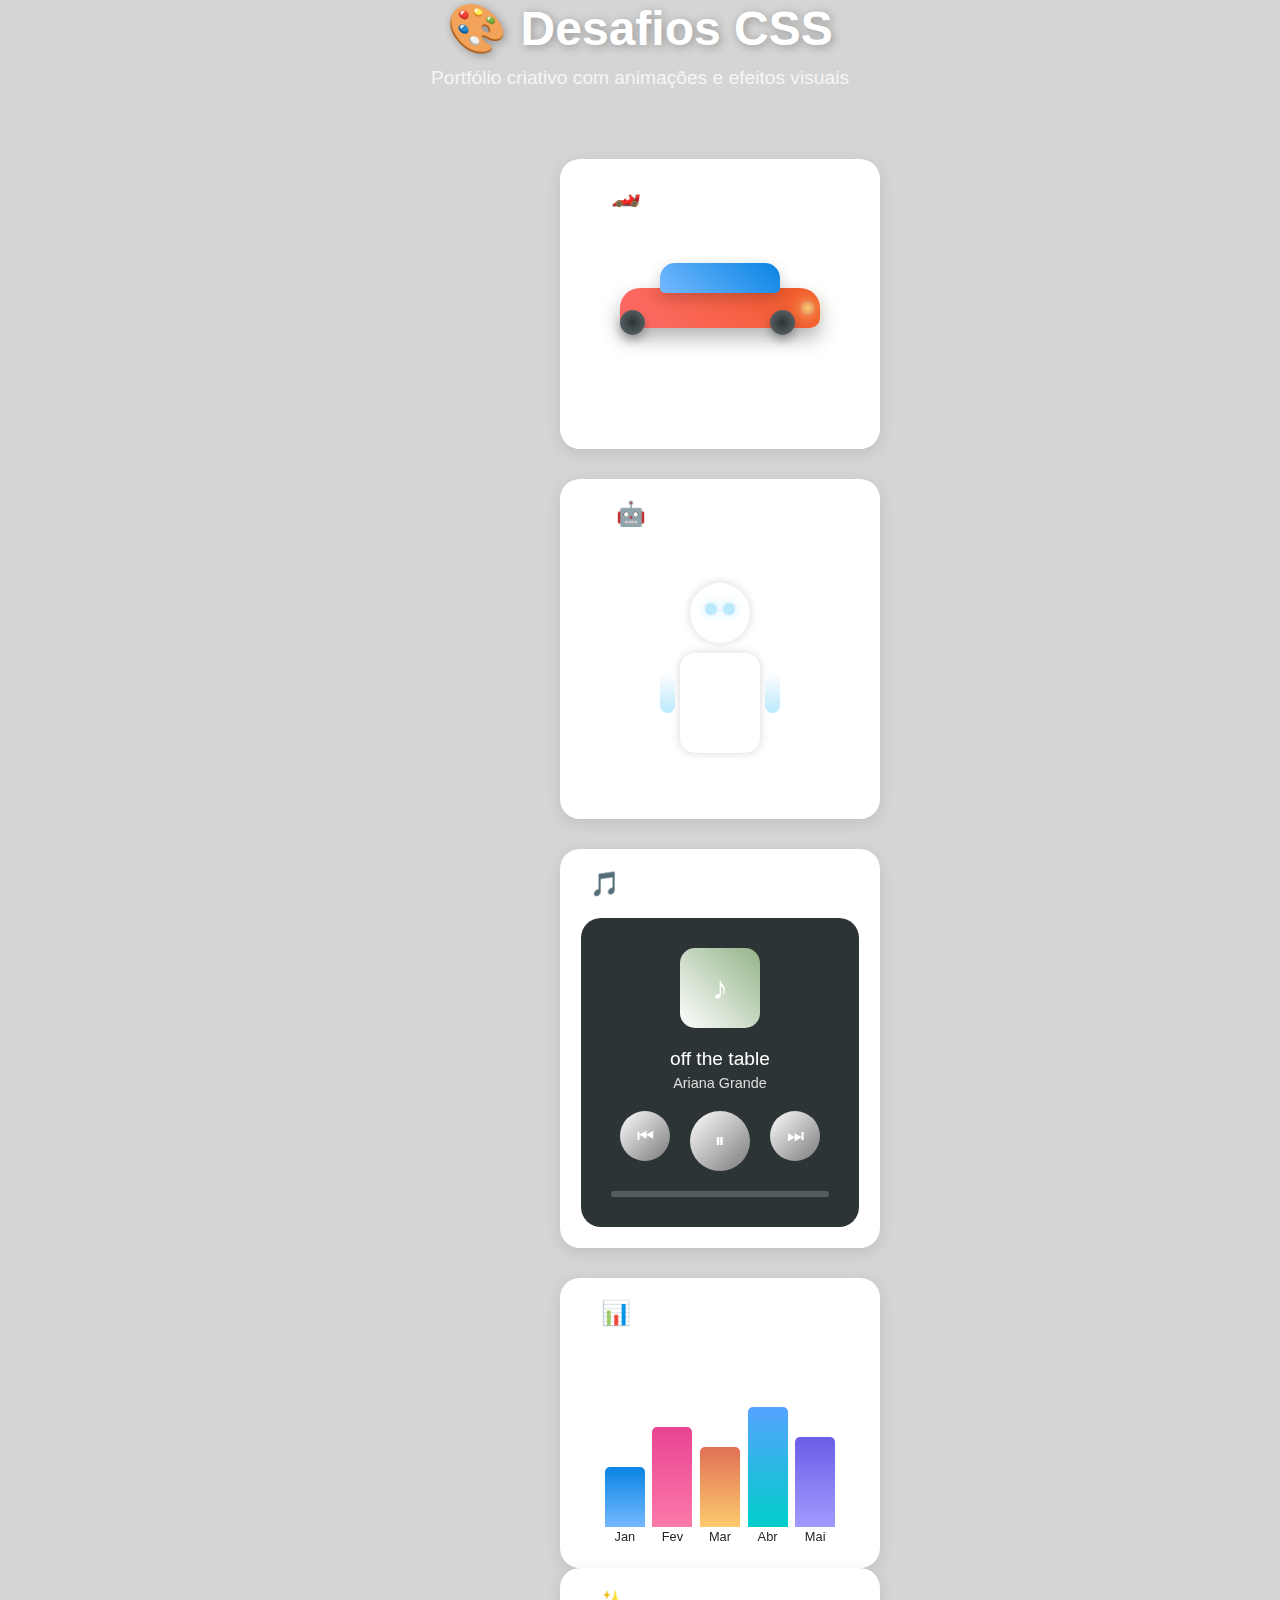
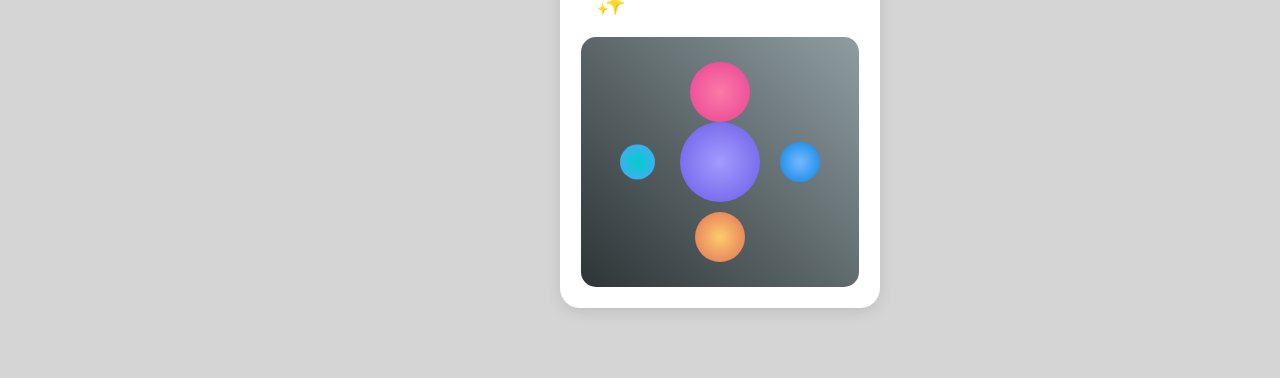
<file: index.html>
<!DOCTYPE html>
<html lang="pt-BR">

<head>
    <meta charset="UTF-8">
    <meta name="viewport" content="width=device-width, initial-scale=1.0">
    <link rel="stylesheet" href="styles.css">
    <title>Desafios CSS - Portfolio Criativo</title>
</head>

<body>
    <div class="container">
        <div class="header">
            <h1>🎨 Desafios CSS</h1>
            <p>Portfólio criativo com animações e efeitos visuais</p>
        </div>
        <div class="container2">
            <div class="challenges-grid">
                <!-- Desafio 1: Carro Esportivo -->
                <div class="challenge-card">
                    <h3 class="challenge-title">🏎️ Carro Esportivo</h3>
                    <div class="car-container">
                        <div class="car">
                            <div class="car-body">
                                <div class="car-top"></div>
                                <div class="headlight"></div>
                            </div>
                            <div class="wheel"></div>
                            <div class="wheel"></div>
                        </div>
                    </div>
                </div>

                <!-- Desafio 2: Robô Futurista -->
                <div class="challenge-card">
                    <h3 class="challenge-title">🤖 Robô Futurista</h3>
                    <div class="robot-container">
                        <div class="robot">
                            <div class="robot-head">
                                <div class="robot-eye"></div>
                                <div class="robot-eye"></div>
                            </div>
                            <div class="robot-body">
                                <div class="robot-arm"></div>
                                <div class="robot-arm"></div>
                            </div>
                        </div>
                    </div>
                </div>

                <!-- Desafio 3: Interface de Música -->
                <div class="challenge-card">
                    <h3 class="challenge-title">🎵 Interface de Música</h3>
                    <div class="music-interface">
                        <div class="album-art">♪</div>
                        <div class="song-info">
                            <div class="song-title">off the table</div>
                            <div class="artist">Ariana Grande</div>
                        </div>
                        <div class="controls">
                            <button class="control-btn">⏮</button>
                            <button class="control-btn">⏸</button>
                            <button class="control-btn">⏭</button>
                        </div>
                        <div class="progress-bar">
                            <div class="progress"></div>
                        </div>
                    </div>
                </div>

                <!-- Desafio 4: Gráfico de Barras -->
                <div class="second-row">
                    <div class="challenge-card">
                        <h3 class="challenge-title">📊 Gráfico de Barras</h3>
                        <div class="chart-container">
                            <div class="bar">
                                <div class="bar-label">Jan</div>
                            </div>
                            <div class="bar">
                                <div class="bar-label">Fev</div>
                            </div>
                            <div class="bar">
                                <div class="bar-label">Mar</div>
                            </div>
                            <div class="bar">
                                <div class="bar-label">Abr</div>
                            </div>
                            <div class="bar">
                                <div class="bar-label">Mai</div>
                            </div>
                        </div>
                    </div>

                    <!-- Desafio 5: Padrão Decorativo -->
                    <div class="challenge-card">
                        <h3 class="challenge-title">✨ Padrão Decorativo</h3>
                        <div class="pattern-container">
                            <div class="pattern">
                                <div class="pattern-element"></div>
                                <div class="pattern-element"></div>
                                <div class="pattern-element"></div>
                                <div class="pattern-element"></div>
                                <div class="center-element"></div>
                            </div>
                        </div>
                    </div>
                </div>
            </div>
        </div>
    </div>
</body>

</html>
</file>
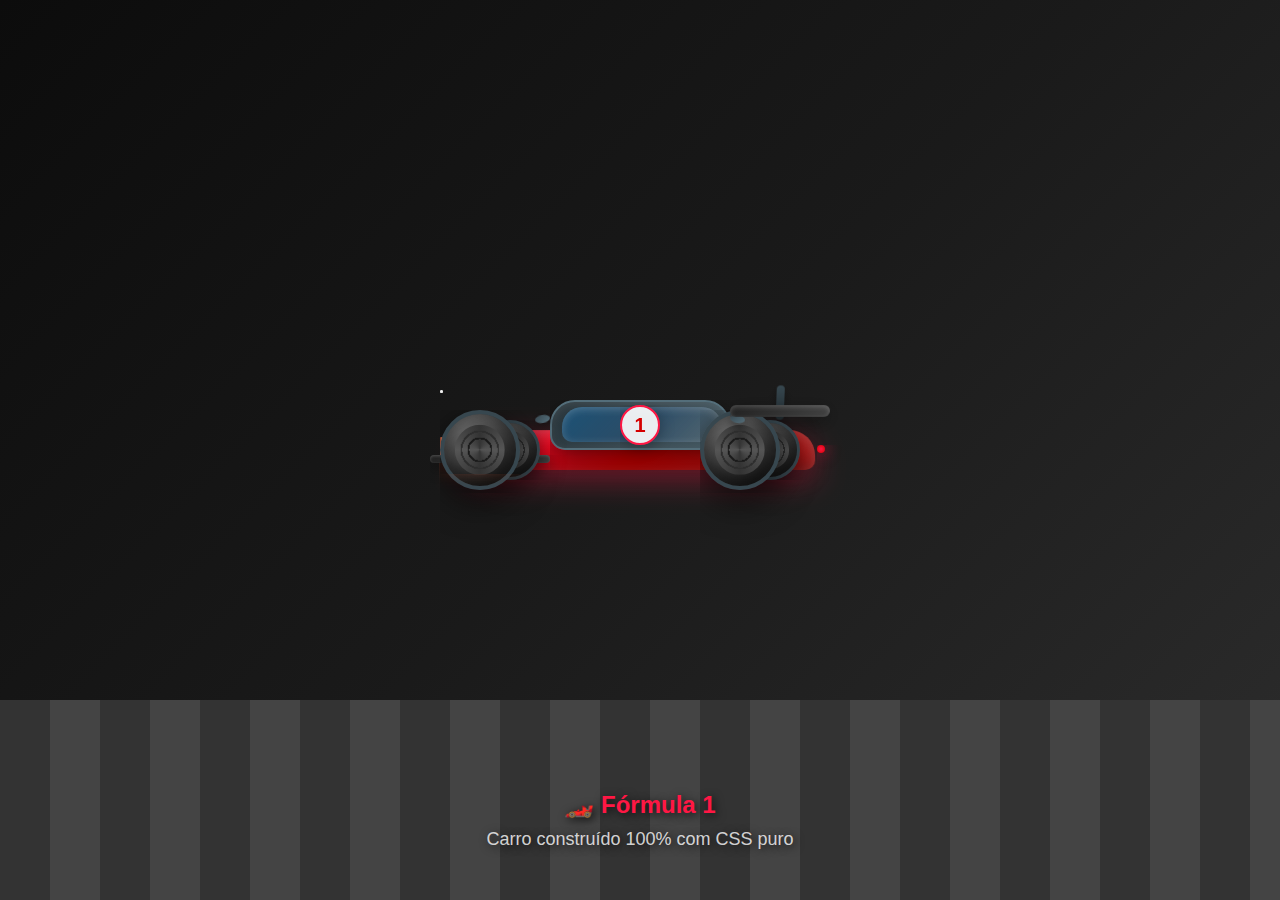
<file: carro.html>
<!DOCTYPE html>
<html lang="pt-BR">
<head>
    <meta charset="UTF-8">
    <meta name="viewport" content="width=device-width, initial-scale=1.0">
    <title>Fórmula 1 - CSS Puro</title>
    <style>
        * {
            margin: 0;
            padding: 0;
            box-sizing: border-box;
        }

        body {
            background: linear-gradient(135deg, #0c0c0c 0%, #1a1a1a 50%, #2d2d2d 100%);
            min-height: 100vh;
            display: flex;
            justify-content: center;
            align-items: center;
            font-family: 'Arial', sans-serif;
            overflow: hidden;
        }

        /* Efeito de pista de corrida */
        body::before {
            content: '';
            position: absolute;
            bottom: 0;
            left: 0;
            right: 0;
            height: 200px;
            background: 
                repeating-linear-gradient(
                    90deg,
                    #333 0px,
                    #333 50px,
                    #444 50px,
                    #444 100px
                ),
                linear-gradient(180deg, transparent 0%, #222 50%, #111 100%);
            animation: trackMove 2s linear infinite;
        }

        @keyframes trackMove {
            0% { background-position: 0px 0px, 0px 0px; }
            100% { background-position: -100px 0px, 0px 0px; }
        }

        .f1-container {
            perspective: 1000px;
            transform-style: preserve-3d;
        }

        .f1-car {
            width: 400px;
            height: 120px;
            position: relative;
            transform-style: preserve-3d;
            animation: carHover 4s ease-in-out infinite;
        }

        /* Corpo principal do carro */
        .car-chassis {
            width: 350px;
            height: 40px;
            background: linear-gradient(135deg, #ff1744 0%, #d50000 50%, #b71c1c 100%);
            border-radius: 25px 25px 10px 10px;
            position: absolute;
            top: 40px;
            left: 25px;
            box-shadow: 
                0 10px 30px rgba(255, 23, 68, 0.4),
                inset 0 5px 15px rgba(255, 255, 255, 0.2),
                inset 0 -5px 15px rgba(0, 0, 0, 0.3);
            transform: rotateX(5deg);
        }

        /* Cockpit/Cabine do piloto */
        .cockpit {
            width: 180px;
            height: 50px;
            background: 
                linear-gradient(135deg, #263238 0%, #37474f 50%, #455a64 100%);
            border-radius: 25px 25px 15px 15px;
            position: absolute;
            top: 10px;
            left: 110px;
            box-shadow: 
                0 8px 25px rgba(0, 0, 0, 0.6),
                inset 0 3px 10px rgba(255, 255, 255, 0.1);
            border: 2px solid #546e7a;
        }

        /* Vidro do cockpit */
        .cockpit::before {
            content: '';
            width: 160px;
            height: 35px;
            background: linear-gradient(135deg, 
                rgba(0, 150, 255, 0.3) 0%, 
                rgba(0, 100, 200, 0.2) 50%, 
                rgba(255, 255, 255, 0.1) 100%);
            border-radius: 20px 20px 10px 10px;
            position: absolute;
            top: 5px;
            left: 10px;
            backdrop-filter: blur(2px);
            box-shadow: inset 0 2px 8px rgba(255, 255, 255, 0.2);
        }

        /* Bico/Nariz do carro */
        .nose {
            width: 80px;
            height: 25px;
            background: linear-gradient(135deg, #ff5722 0%, #d84315 100%);
            border-radius: 0 50px 50px 0;
            position: absolute;
            top: 47px;
            left: 0;
            box-shadow: 
                0 5px 20px rgba(255, 87, 34, 0.4),
                inset 0 2px 8px rgba(255, 255, 255, 0.3);
            transform: rotateX(10deg);
        }

        /* Asa dianteira */
        .front-wing {
            width: 120px;
            height: 8px;
            background: linear-gradient(135deg, #212121 0%, #424242 100%);
            border-radius: 5px;
            position: absolute;
            top: 65px;
            left: -10px;
            box-shadow: 
                0 3px 15px rgba(0, 0, 0, 0.5),
                inset 0 1px 3px rgba(255, 255, 255, 0.2);
        }

        .front-wing::before,
        .front-wing::after {
            content: '';
            width: 30px;
            height: 6px;
            background: linear-gradient(135deg, #37474f 0%, #546e7a 100%);
            border-radius: 3px;
            position: absolute;
            top: -10px;
            box-shadow: 0 2px 8px rgba(0, 0, 0, 0.4);
        }

        .front-wing::before { left: 20px; }
        .front-wing::after { right: 20px; }

        /* Asa traseira */
        .rear-wing {
            width: 100px;
            height: 60px;
            position: absolute;
            top: -10px;
            right: 10px;
            transform: rotateX(-15deg);
        }

        .rear-wing-main {
            width: 100px;
            height: 12px;
            background: linear-gradient(135deg, #212121 0%, #424242 100%);
            border-radius: 8px;
            position: absolute;
            top: 25px;
            box-shadow: 
                0 5px 20px rgba(0, 0, 0, 0.4),
                inset 0 2px 5px rgba(255, 255, 255, 0.2);
        }

        .rear-wing-support {
            width: 8px;
            height: 35px;
            background: linear-gradient(180deg, #37474f 0%, #263238 100%);
            border-radius: 4px;
            position: absolute;
            top: 5px;
            left: 50%;
            transform: translateX(-50%);
            box-shadow: 0 3px 10px rgba(0, 0, 0, 0.3);
        }

        /* Rodas dianteiras */
        .front-wheel {
            width: 60px;
            height: 60px;
            border-radius: 50%;
            background: 
                radial-gradient(circle at 30% 30%, #616161 0%, #424242 40%, #212121 70%, #000 100%);
            position: absolute;
            top: 30px;
            box-shadow: 
                0 8px 25px rgba(0, 0, 0, 0.6),
                inset 0 5px 15px rgba(255, 255, 255, 0.1),
                inset 0 -5px 15px rgba(0, 0, 0, 0.5);
            animation: wheelSpin 0.8s linear infinite;
            border: 3px solid #37474f;
        }

        .front-wheel.left { left: 40px; }
        .front-wheel.right { right: 40px; }

        /* Rodas traseiras */
        .rear-wheel {
            width: 80px;
            height: 80px;
            border-radius: 50%;
            background: 
                radial-gradient(circle at 30% 30%, #616161 0%, #424242 40%, #212121 70%, #000 100%);
            position: absolute;
            top: 20px;
            box-shadow: 
                0 10px 35px rgba(0, 0, 0, 0.7),
                inset 0 8px 20px rgba(255, 255, 255, 0.1),
                inset 0 -8px 20px rgba(0, 0, 0, 0.6);
            animation: wheelSpin 0.8s linear infinite;
            border: 4px solid #37474f;
        }

     
        .rear-wheel.right { right: 60px; }

        /* Detalhes dos pneus */
        .tire-detail {
            width: 70%;
            height: 70%;
            border-radius: 50%;
            background: 
                radial-gradient(circle, transparent 30%, #1a1a1a 30%, #1a1a1a 35%, transparent 35%),
                radial-gradient(circle, transparent 50%, #2d2d2d 50%, #2d2d2d 55%, transparent 55%),
                conic-gradient(from 0deg, #333, #555, #333, #555, #333);
            position: absolute;
            top: 50%;
            left: 50%;
            transform: translate(-50%, -50%);
        }

        /* Espelhos retrovisores */
        .mirror {
            width: 15px;
            height: 8px;
            background: linear-gradient(135deg, #37474f 0%, #546e7a 100%);
            border-radius: 50%;
            position: absolute;
            top: 25px;
            box-shadow: 0 2px 8px rgba(0, 0, 0, 0.4);
        }

        .mirror.left { 
            left: 95px;
            transform: rotate(-10deg);
        }
        .mirror.right { 
            right: 95px;
            transform: rotate(10deg);
        }

        /* Números do carro */
        .car-number {
            width: 40px;
            height: 40px;
            background: rgba(255, 255, 255, 0.9);
            border-radius: 50%;
            position: absolute;
            top: 15px;
            left: 50%;
            transform: translateX(-50%);
            display: flex;
            align-items: center;
            justify-content: center;
            font-size: 20px;
            font-weight: bold;
            color: #d50000;
            box-shadow: 0 3px 15px rgba(0, 0, 0, 0.3);
            border: 2px solid #ff1744;
        }

        /* Efeitos de velocidade */
        .speed-lines {
            position: absolute;
            width: 600px;
            height: 4px;
            left: -200px;
            top: 60px;
            background: linear-gradient(90deg, 
                transparent 0%, 
                rgba(255, 255, 255, 0.6) 30%, 
                rgba(255, 255, 255, 0.8) 50%, 
                rgba(255, 255, 255, 0.6) 70%, 
                transparent 100%);
            opacity: 0;
            animation: speedLines 3s ease-in-out infinite;
        }

        /* Partículas de poeira */
        .dust-particle {
            position: absolute;
            width: 3px;
            height: 3px;
            background: rgba(255, 255, 255, 0.6);
            border-radius: 50%;
            animation: dustFloat 2s ease-out infinite;
        }

        .dust-particle:nth-child(1) {
            left: 380px;
            top: 80px;
            animation-delay: 0s;
        }

        .dust-particle:nth-child(2) {
            left: 390px;
            top: 90px;
            animation-delay: 0.3s;
        }

        .dust-particle:nth-child(3) {
            left: 385px;
            top: 70px;
            animation-delay: 0.6s;
        }

        /* Animações */
        @keyframes carHover {
            0%, 100% { 
                transform: translateY(0px) rotateX(0deg) rotateY(0deg); 
            }
            25% { 
                transform: translateY(-8px) rotateX(2deg) rotateY(-1deg); 
            }
            50% { 
                transform: translateY(-5px) rotateX(-1deg) rotateY(1deg); 
            }
            75% { 
                transform: translateY(-10px) rotateX(3deg) rotateY(-2deg); 
            }
        }

        @keyframes wheelSpin {
            0% { transform: rotate(0deg); }
            100% { transform: rotate(360deg); }
        }

        @keyframes speedLines {
            0% { 
                opacity: 0; 
                transform: translateX(0px); 
            }
            50% { 
                opacity: 1; 
                transform: translateX(200px); 
            }
            100% { 
                opacity: 0; 
                transform: translateX(400px); 
            }
        }

        @keyframes dustFloat {
            0% { 
                opacity: 1; 
                transform: translateX(0px) translateY(0px) scale(1); 
            }
            100% { 
                opacity: 0; 
                transform: translateX(-150px) translateY(-30px) scale(0.3); 
            }
        }

        /* Luzes de freio */
        .brake-light {
            width: 8px;
            height: 8px;
            background: radial-gradient(circle, #ff1744, #d50000);
            border-radius: 50%;
            position: absolute;
            top: 55px;
            right: 15px;
            box-shadow: 0 0 15px #ff1744;
            animation: brakeGlow 2s ease-in-out infinite;
        }

        @keyframes brakeGlow {
            0%, 70% { 
                opacity: 0.3; 
                box-shadow: 0 0 10px #ff1744; 
            }
            85%, 100% { 
                opacity: 1; 
                box-shadow: 0 0 25px #ff1744, 0 0 35px #ff1744; 
            }
        }

        /* Texto informativo */
        .info-text {
            position: absolute;
            bottom: 50px;
            left: 50%;
            transform: translateX(-50%);
            color: rgba(255, 255, 255, 0.8);
            text-align: center;
            font-size: 18px;
            text-shadow: 2px 2px 10px rgba(0, 0, 0, 0.8);
        }

        .info-text h2 {
            color: #ff1744;
            margin-bottom: 10px;
            font-size: 24px;
        }
    </style>
</head>
<body>
    <div class="f1-container">
        <div class="f1-car">
            <!-- Corpo principal -->
            <div class="car-chassis"></div>
            
            <!-- Cockpit -->
            <div class="cockpit"></div>
            
            <!-- Bico -->
            <div class="nose"></div>
            
            <!-- Asas -->
            <div class="front-wing"></div>
            <div class="rear-wing">
                <div class="rear-wing-support"></div>
                <div class="rear-wing-main"></div>
            </div>
            
            <!-- Rodas dianteiras -->
            <div class="front-wheel left">
                <div class="tire-detail"></div>
            </div>
            <div class="front-wheel right">
                <div class="tire-detail"></div>
            </div>
            
            <!-- Rodas traseiras -->
            <div class="rear-wheel left">
                <div class="tire-detail"></div>
            </div>
            <div class="rear-wheel right">
                <div class="tire-detail"></div>
            </div>
            
            <!-- Espelhos -->
            <div class="mirror left"></div>
            <div class="mirror right"></div>
            
            <!-- Número do carro -->
            <div class="car-number">1</div>
            
            <!-- Luzes de freio -->
            <div class="brake-light"></div>
            
            <!-- Efeitos de movimento -->
            <div class="speed-lines"></div>
            <div class="dust-particle"></div>
            <div class="dust-particle"></div>
            <div class="dust-particle"></div>
        </div>
    </div>
    
    <div class="info-text">
        <h2>🏎️ Fórmula 1</h2>
        <p>Carro construído 100% com CSS puro</p>
    </div>
</body>
</html>
</file>
<file: styles.css>
* {
    margin: 0;
    padding: 0;
    box-sizing: border-box;
}

body {
    font-family: 'Arial', sans-serif;
    background: rgb(213, 213, 213);
    min-height: 100vFh;
    overflow-x: hidden;
}
.container2 {
    max-width: 200px;
    margin: 0 auto;
    padding: 20px;
    display: grid;
    grid-template-columns: repeat(3, 3fr); /* 3 colunas */
    gap: 120px; /* espaçamento entre os itens, opcional */
    justify-items: center; /* alinha os itens no centro de cada coluna */
    align-items: center;   /* alinha na vertical dentro das linhas */
}




.header {
    text-align: center;
    margin-bottom: 50px;
    animation: fadeInDown 1s ease-out;
}

.header h1 {
    font-size: 3rem;
    color: white;
    text-shadow: 2px 2px 10px rgba(0, 0, 0, 0.3);
    margin-bottom: 10px;
}

.header p {
    color: rgba(255, 255, 255, 0.8);
    font-size: 1.2rem;
}

.challenges-grid {
    display: grid;
    grid-template-columns: repeat(auto-fit, minmax(350px, 1fr));
    gap: 30px;
    margin-bottom: 50px;
}

.challenge-card {
    background: rgba(255, 255, 255, 0.1);
    backdrop-filter: blur(10px);
    border-radius: 20px;
    padding: 30px;
    border: 1px solid rgba(255, 255, 255, 0.2);
    transition: transform 0.3s ease, box-shadow 0.3s ease;
    animation: fadeInUp 0.8s ease-out;
}

.challenge-card:hover {
    transform: translateY(-10px);
    box-shadow: 0 20px 40px rgba(0, 0, 0, 0.2);
}

.challenge-title {
    color: #fff;
    font-size: 1.5rem;
    margin-bottom: 20px;
    text-align: center;
}

/* Desafio 1: Carro Esportivo */
.car-container {
    perspective: 1000px;
    height: 200px;
    display: flex;
    justify-content: center;
    align-items: center;
}

.car {
    width: 200px;
    height: 80px;
    position: relative;
    animation: carFloat 3s ease-in-out infinite;
}

.car-body {
    width: 100%;
    height: 40px;
    background: linear-gradient(45deg, #ff6b6b, #ee5a24);
    border-radius: 20px 20px 10px 10px;
    position: relative;
    box-shadow: 0 10px 20px rgba(0, 0, 0, 0.3);
}

.car-top {
    width: 60%;
    height: 30px;
    background: linear-gradient(45deg, #74b9ff, #0984e3);
    border-radius: 15px 15px 5px 5px;
    position: absolute;
    top: -25px;
    left: 20%;
    box-shadow: 0 5px 15px rgba(0, 0, 0, 0.2);
}

.wheel {
    width: 25px;
    height: 25px;
    background: radial-gradient(circle, #2d3436, #636e72);
    border-radius: 50%;
    position: absolute;
    top: 22px;
    bottom: -12px;
    box-shadow: 0 5px 10px rgba(0, 0, 0, 0.3);
    animation: wheelSpin 5s linear infinite;

}

.wheel:nth-child(3) {
    left: 150px;
}

.wheel:nth-child(4) {
    right: 230px;
}

.headlight {
    width: 15px;
    height: 15px;
    background: radial-gradient(circle, #fdcb6e, #e17055);
    border-radius: 50%;
    position: absolute;
    right: 5px;
    top: 50%;
    transform: translateY(-50%);
    box-shadow: 0 0 15px #fdcb6e;
    animation: blink 2s ease-in-out infinite;
}

@keyframes carFloat {

    0%,
    100% {
        transform: translateY(0px) rotateY(0deg);
    }

    50% {
        transform: translateY(-10px) rotateY(5deg);
    }
}

@keyframes wheelSpin {
    0% {
        transform: rotate(0deg);
    }

    100% {
        transform: rotate(360deg);
    }
}

@keyframes blink {

    0%,
    50% {
        opacity: 1;
    }

    25%,
    75% {
        opacity: 0.5;
    }
}

/* Desafio 2: Robô Futurista */
.robot-container {
    height: 250px;
    display: flex;
    justify-content: center;
    align-items: center;
}

.robot {
    width: 120px;
    height: 180px;
    position: relative;
    animation: robotFloat 4s ease-in-out infinite;
}

.robot-head {
    width: 60px;
    height: 60px;
    background: white;
    border-radius: 50%;
    margin: 0 auto 10px;
    position: relative;
    box-shadow: 0 0 10px #00000029;
}

.robot-eye {
    width: 12px;
    height: 12px;
    background: #bae9fd;
    border-radius: 50%;
    position: absolute;
    top: 20px;
    box-shadow: 0 0 10px #bae9fd;
}

.robot-eye:nth-child(1) {
    left: 15px;
}

.robot-eye:nth-child(2) {
    right: 15px;
}

.robot-body {
    width: 80px;
    height: 100px;
    background: white;
    border-radius: 15px;
    margin: 0 auto;
    position: relative;
    box-shadow: 0 0 10px #00000029;
}

.robot-arm {
    width: 15px;
    height: 40px;
    background: linear-gradient(180deg, #fffdfd, #bae9fd);
    border-radius: 8px;
    position: absolute;
    top: 20px;
    animation: armWave 3s ease-in-out infinite;
}

.robot-arm:nth-child(1) {
    left: -20px;
    transform-origin: top center;
}

.robot-arm:nth-child(2) {
    right: -20px;
    transform-origin: top center;
    animation-delay: 1.5s;
}

@keyframes robotFloat {

    0%,
    100% {
        transform: translateY(0px);
    }

    50% {
        transform: translateY(-15px);
    }
}

@keyframes eyeGlow {

    0%,
    100% {
        box-shadow: 0 0 10px #00cec9;
    }

    50% {
        box-shadow: 0 0 25px #00cec9, 0 0 35px #00cec9;
    }
}

@keyframes armWave {

    0%,
    100% {
        transform: rotate(0deg);
    }

    25% {
        transform: rotate(-20deg);
    }

    75% {
        transform: rotate(20deg);
    }
}

/* Desafio 3: Interface de Música */
.music-interface {
    background: #2d3436;
    border-radius: 20px;
    padding: 30px;
    color: white;
    position: relative;
    overflow: hidden;
}

.music-interface::before {
    content: '';
    position: absolute;
    top: 0;
    left: -100%;
    width: 100%;
    height: 100%;
    background: linear-gradient(90deg, transparent, rgba(255, 255, 255, 0.1), transparent);
    animation: shine 3s ease-in-out infinite;
}

.album-art {
    width: 80px;
    height: 80px;
    background: linear-gradient(45deg, #fefefe, #93b488);
    border-radius: 15px;
    margin: 0 auto 20px;
    display: flex;
    align-items: center;
    justify-content: center;
    font-size: 2rem;
    animation: pulse 2s ease-in-out infinite;
}

.song-info {
    text-align: center;
    margin-bottom: 20px;
}

.song-title {
    font-size: 1.2rem;
    margin-bottom: 5px;
}

.artist {
    color: #ddd;
    font-size: 0.9rem;
}

.controls {
    display: flex;
    justify-content: center;
    gap: 20px;
    margin-bottom: 20px;
}

.control-btn {
    width: 50px;
    height: 50px;
    border-radius: 50%;
    background: linear-gradient(135deg, #fefefe, #7a7a7a);
    border: none;
    color: white;
    font-size: 1.2rem;
    cursor: pointer;
    transition: all 0.3s ease;
    animation: btnFloat 2s ease-in-out infinite;
}

.control-btn:hover {
    transform: scale(1.1);
    box-shadow: 0 0 20px rgba(116, 185, 255, 0.5);
}

.control-btn:nth-child(2) {
    width: 60px;
    height: 60px;
    animation-delay: 0.5s;
}

.progress-bar {
    width: 100%;
    height: 6px;
    background: rgba(255, 255, 255, 0.2);
    border-radius: 3px;
    overflow: hidden;
}

.progress {
    width: 0%;
    height: 100%;
    background: linear-gradient(90deg, #00cec9, #55a3ff);
    border-radius: 3px;
    animation: progressMove 4s ease-in-out infinite;
}

@keyframes shine {
    0% {
        left: -100%;
    }

    100% {
        left: 100%;
    }
}


@keyframes progressMove {
    0% {
        width: 0%;
    }

    50% {
        width: 70%;
    }

    100% {
        width: 100%;
    }
}

/* Desafio 4: Gráfico de Barras */
.chart-container {
    height: 200px;
    display: flex;
    align-items: end;
    justify-content: space-around;
    padding: 20px;
    background: white;
    border-radius: 15px;
    backdrop-filter: blur(5px);
}

.bar {
    width: 40px;
    background: linear-gradient(to top, #fd79a8, #fdcb6e);
    border-radius: 5px 5px 0 0;
    position: relative;
    animation: barGrow 2s ease-out;
    transition: all 0.3s ease;
}

.bar:hover {
    transform: scaleY(1.1);
    filter: brightness(1.2);
}

.bar:nth-child(1) {
    height: 60px;
    animation-delay: 0.2s;
    background: linear-gradient(to top, #74b9ff, #0984e3);
}

.bar:nth-child(2) {
    height: 100px;
    animation-delay: 0.4s;
    background: linear-gradient(to top, #fd79a8, #e84393);
}

.bar:nth-child(3) {
    height: 80px;
    animation-delay: 0.6s;
    background: linear-gradient(to top, #fdcb6e, #e17055);
}

.bar:nth-child(4) {
    height: 120px;
    animation-delay: 0.8s;
    background: linear-gradient(to top, #00cec9, #55a3ff);
}

.bar:nth-child(5) {
    height: 90px;
    animation-delay: 1s;
    background: linear-gradient(to top, #a29bfe, #6c5ce7);
}

.bar-label {
    position: absolute;
    bottom: -17px;
    left: 50%;
    transform: translateX(-50%);
    color: rgb(39, 38, 38);
    font-size: 0.8rem;
}

@keyframes barGrow {
    0% {
        height: 0px;
    }

    100% {
        height: var(--bar-height);
    }
}

/* Desafio 5: Padrão Decorativo */
.pattern-container {
    height: 250px;
    background: linear-gradient(45deg, #2d3436, #8f9da1);
    border-radius: 15px;
    position: relative;
    overflow: hidden;
    display: flex;
    align-items: center;
    justify-content: center;
}

.pattern {
    width: 200px;
    height: 200px;
    position: relative;
    animation: patternRotate 20s linear infinite;
}

.pattern-element {
    position: absolute;
    border-radius: 50%;
    animation: elementFloat 4s ease-in-out infinite;
}

.pattern-element:nth-child(1) {
    width: 60px;
    height: 60px;
    background: radial-gradient(circle, #fd79a8, #e84393);
    top: 0;
    left: 50%;
    transform: translateX(-50%);
    animation-delay: 0s;
}

.pattern-element:nth-child(2) {
    width: 40px;
    height: 40px;
    background: radial-gradient(circle, #74b9ff, #0984e3);
    top: 50%;
    right: 0;
    transform: translateY(-50%);
    animation-delay: 1s;
}

.pattern-element:nth-child(3) {
    width: 50px;
    height: 50px;
    background: radial-gradient(circle, #fdcb6e, #e17055);
    bottom: 0;
    left: 50%;
    transform: translateX(-50%);
    animation-delay: 2s;
}

.pattern-element:nth-child(4) {
    width: 35px;
    height: 35px;
    background: radial-gradient(circle, #00cec9, #55a3ff);
    top: 50%;
    left: 0;
    transform: translateY(-50%);
    animation-delay: 3s;
}

.center-element {
    width: 80px;
    height: 80px;
    background: radial-gradient(circle, #a29bfe, #6c5ce7);
    border-radius: 50%;
    position: absolute;
    top: 50%;
    left: 50%;
    transform: translate(-50%, -50%);
    animation: centerPulse 3s ease-in-out infinite;
}

@keyframes patternRotate {
    0% {
        transform: rotate(0deg);
    }

    100% {
        transform: rotate(360deg);
    }
}

@keyframes elementFloat {

    0%,
    100% {
        transform: scale(1) translateX(-50%) translateY(-50%);
    }

    50% {
        transform: scale(1.2) translateX(-50%) translateY(-50%);
    }
}

.pattern-element:nth-child(2) {
    animation: elementFloat2 4s ease-in-out infinite;
    animation-delay: 1s;
}

.pattern-element:nth-child(4) {
    animation: elementFloat4 4s ease-in-out infinite;
    animation-delay: 3s;
}

@keyframes elementFloat2 {

    0%,
    100% {
        transform: scale(1) translateY(-50%);
    }

    50% {
        transform: scale(1.2) translateY(-50%);
    }
}

@keyframes elementFloat4 {

    0%,
    100% {
        transform: scale(1) translateY(-50%);
    }

    50% {
        transform: scale(1.2) translateY(-50%);
    }
}

@keyframes centerPulse {

    0%,
    100% {
        transform: translate(-50%, -50%) scale(1);
        box-shadow: 0 0 20px rgba(162, 155, 254, 0.5);
    }

    50% {
        transform: translate(-50%, -50%) scale(1.1);
        box-shadow: 0 0 40px rgba(162, 155, 254, 0.8);
    }
}

/* Animações globais */
@keyframes fadeInDown {
    0% {
        opacity: 0;
        transform: translateY(-30px);
    }

    100% {
        opacity: 1;
        transform: translateY(0);
    }
}

@keyframes fadeInUp {
    0% {
        opacity: 0;
        transform: translateY(30px);
    }

    100% {
        opacity: 1;
        transform: translateY(0);
    }
}

/* Responsividade */
@media (max-width: 768px) {
    .challenges-grid {
        grid-template-columns: 1fr;
    }

    .header h1 {
        font-size: 2rem;
    }

    .challenge-card {
        padding: 20px;
    }
}



.challenge-card {
    background-color: white;
    border-radius: 20px;
    padding: 20px;
    box-shadow: 0 4px 15px rgba(0,0,0,0.1);
    width: 100%;
    max-width: 320px;
    text-align: center;
    transition: transform 0.3s;
}

.challenge-card:hover {
    transform: translateY(-5px);
}
</file>
